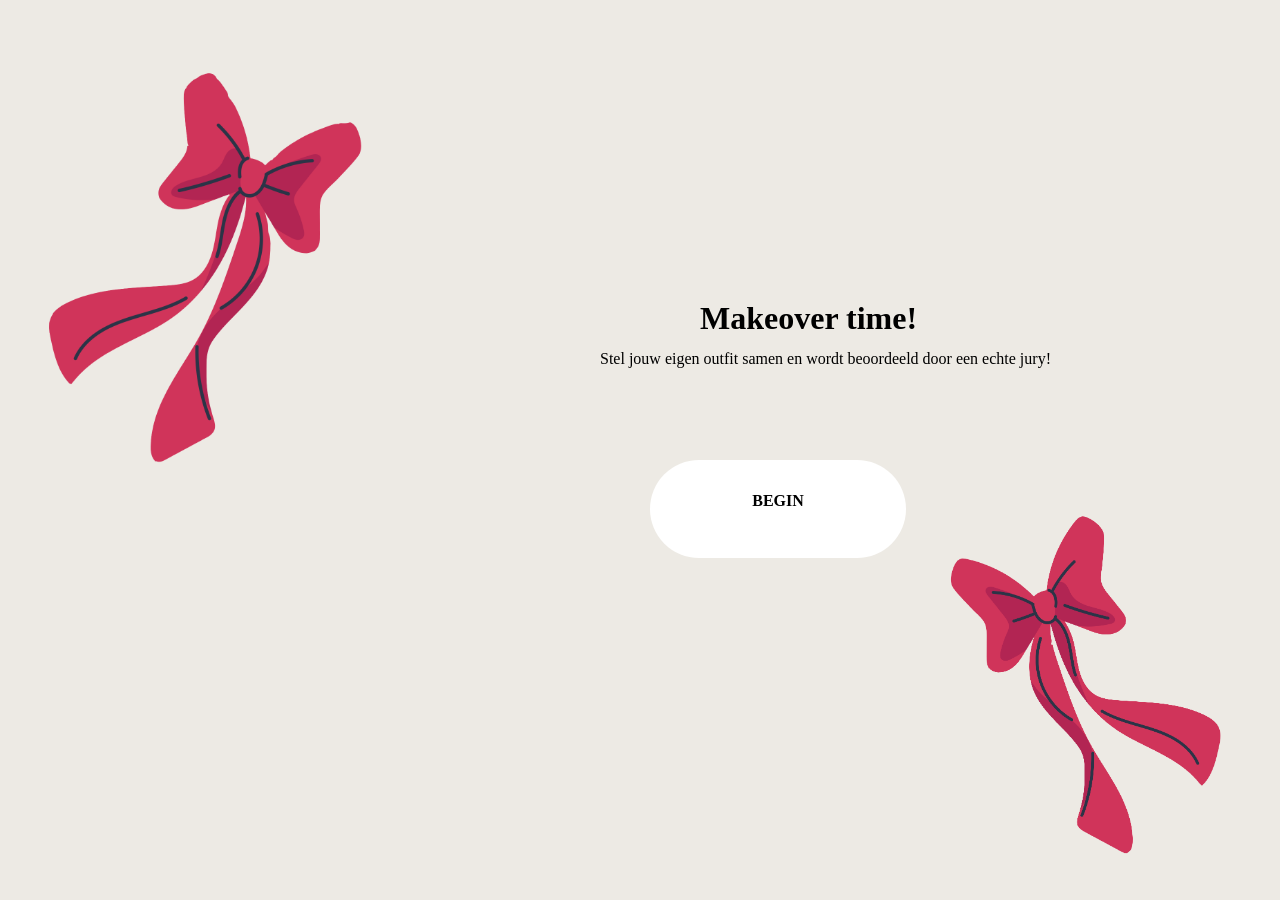
<file: index.html>
<!DOCTYPE html>
<html lang="nl">
<head>
    <meta charset="UTF-8">
    <meta name="viewport" content="width=device-width, initial-scale=1.0">
    <title>Makeover time!</title>
    <link rel="stylesheet" href="style.css">
</head>
<body>
    <div id="hoofdpagina">
        <img class="strikje1" src="./img/strikje.png" alt="Strikje1">
            <h1 class="titel">Makeover time!</h1>
                <p class="inleiding">Stel jouw eigen outfit samen en wordt beoordeeld door een echte jury!</p>
                    <a class="button1" href="aankleden.html">BEGIN</a>
                        <img class="strikje2" src="./img/strikje2.png" alt="Strikje2">
    </div>
</body>
</html>
</file>
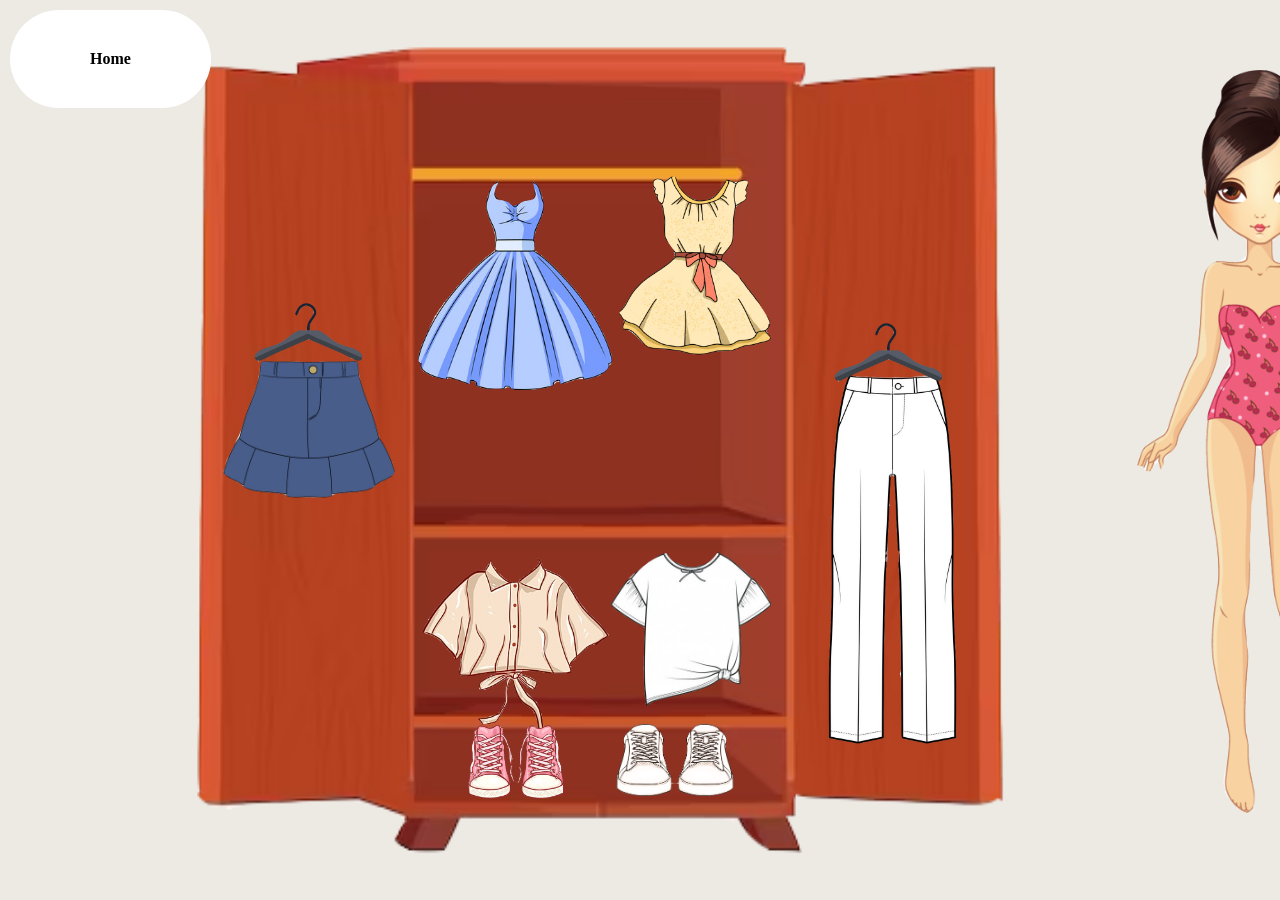
<file: aankleden.html>
<!DOCTYPE html>
<html lang="nl">
<head>
    <meta charset="UTF-8">
    <meta name="viewport" content="width=device-width, initial-scale=1.0">
    <title>Makeover time!</title>
    <link rel="stylesheet" href="style.css">
</head>
<body>
    <div class="pagina1 opmaakpagina1">
        <img id="poppetjeaankleden" src="./img/poppetjeaankledengame.png" alt="Aankleden poppetje">
        <img class="kledingkast" src="./img/kledingkast.png" alt="Kledingkast">
        <img class="blauwejurk" src="./img/blauwejurk.png" alt="Blauwe jurk">
        <img class="tweejurk hidden" src="./img/blauwejurk.png" alt="Blauwe jurk aan">
        <img class="gelejurk" src="./img/geeljurkje.png" alt="Gele jurk">
        <img class="tweegeeljurk hidden" src="./img/geeljurkje.png" alt="Gele jurk aan">
        <img class="spijkerrokje" src="./img/spijkerrokje.png" alt="Spijkerrokje">
        <img class="tweerokje hidden" src="./img/spijkerrokje.png" alt="Spijkerrokje aan">
        <img class="kledinghanger1" src="./img/kledinghanger.png" alt="Kledinghanger">
        <img class="pantalon" src="./img/pantalon.png" alt="Pantalon">
        <img class="tweepantalon hidden" src="./img/pantalon.png" alt="Pantalon aan">
        <img class="kledinghanger2" src="./img/kledinghanger.png" alt="Kledinghanger">
        <img class="bloesje" src="./img/bloesje.png" alt="Bloesje">
        <img class="tweebloesje hidden" src="./img/bloesje.png" alt="Bloesje aan">
        <img class="shirt" src="./img/wittshirt.png" alt="Wit shirt">
        <img class="tweeshirt hidden" src="./img/wittshirt.png" alt="Wit shirt aan">
        <img class="converse" src="./img/converse.png" alt="Converse">
        <img class="tweeconverse hidden" src="./img/converse.png" alt="Converse aan">
        <img class="schoenen" src="./img/witteschoenen.png" alt="Schoenen">
        <img class="tweeschoenen hidden" src="./img/witteschoenen.png" alt="Schoenen aan">
            <button class="buttonklaar">Ga naar catwalk!</button>
                <a class="terugnaarhome" href="index.html">Home</a>
    </div>

    <div class="pagina2 opmaakpagina2">
        <audio id="song">
            <source src="./Audio/sound-effect-applause-159315.mp3">
        </audio>
            <img class="catwalk" src="./img/catwalkroze.png" alt="Catwalk">
            <img id="poppetjeaankleden2" src="./img/poppetjeaankledengame.png" alt="Aankleden poppetje">
            <img class="tweejurk hidden paginatweeblauwejurk" src="./img/blauwejurk.png" alt="Blauwe jurk aan">
            <img class="tweegeeljurk hidden paginatweegelejurk" src="./img/geeljurkje.png" alt="Gele jurk aan">
            <img class="tweerokje hidden paginatweerok" src="./img/spijkerrokje.png" alt="Spijkerrokje aan">
            <img class="tweepantalon hidden paginatweepantalon" src="./img/pantalon.png" alt="Pantalon aan">
            <img class="tweebloesje hidden paginatweebloesje" src="./img/bloesje.png" alt="Bloesje aan">
            <img class="tweeshirt hidden paginatweeshirt" src="./img/wittshirt.png" alt="Wit shirt aan">
            <img class="tweeconverse hidden paginatweeconverse" src="./img/converse.png" alt="Converse aan">
            <img class="tweeschoenen hidden paginatweeschoenen" src="./img/witteschoenen.png" alt="Schoenen aan">
            <img class="spraakwolkje" src="./img/spraakwolkje.png" alt="Spraakwolkje">
                <p class="cijferkrijgen">Je cijfer</p>
                    <button class="buttoncijfer">Krijg cijfer!</button>
                        <a class="buttonopnieuw hoveruit" href="index.html">Opnieuw beginnen</a>
    </div>
        <script src="index.js"></script>
</body>
</html>
</file>
<file: style.css>
*{
    margin:0;
}
body {
    background-color:#EDEAE4;
}

.titel {
    font-family:Georgia, 'Times New Roman', Times, serif;
    display:flex;
    position:absolute;
    left:700px;
    font-size:xx-large;
    top:300px;
}

.inleiding {
    font-family:'Times New Roman', Times, serif;
    position:absolute;
    top:350px;
    left:600px;
}

.button1 {
    display:block;
    background-color:white;
    border-radius:50px;
    width:20%;
    text-align:center;
    padding-bottom:3em;
    padding-top:2em;
    border:white;
    position:absolute;
    top:460px;
    left:650px;
    
}

a {
    font-weight:bolder;
    text-decoration:none;
    color:black;
    font-family:'Times New Roman', Times, serif;
}

img {
    width:400px;
}

.strikje1 {
    position:absolute;

}

.strikje2 {
    position:absolute;
    bottom:0px;
    right:0px;
}

.kledingkast {
    width:1200px;
    height:900px;
    position:absolute;

}

.blauwejurk {
    position:absolute;
    left:390px;
    top:160px;
    width:250px;
}

.gelejurk{
    position:absolute;
    left:553px;
    top:130px;
    width:270px;
}

#poppetjeaankleden {
    width:270px;
    position:absolute;
    right:400px;
    top:70px;
}

.buttonklaar {
    width:200px;
    height:100px;
    background-color:white;
    border:white;
    border-radius:3em;
    position:absolute;
    bottom:80px;;
    right:130px;
}

.bloesje {
    width:230px;
    position:absolute;
    bottom:50px;
    left:400px;
}

.shirt {
    width:180px;
    position:absolute;
    bottom:80px;
    left:600px;
}

.spijkerrokje {
    width:180px;
    position:absolute;
    top:350px;
    left:220px;
}

.kledinghanger1 {
    width:150px;
    position:absolute;
    top:260px;
    left:230px;
}

.pantalon {
    width:415px;
    position:absolute;
    top:350px;
    right:700px;
}

.kledinghanger2 {
    width:150px;
    position:absolute;
    top:280px;
    right:840px;
}

.converse {
    width:130px;
    position:absolute;
    bottom:-25px;
    left:460px;
}

.schoenen {
    width:130px;
    position:absolute;
    bottom:-25px;
    left:610px;
}

.hidden {
    opacity: 0;
}

.tweejurk {
    position:absolute;
    top:230px;
    right:345px;
    width:390px;
}

.tweegeeljurk {
    position:absolute;
    right:365px;
    top:190px;
    width:380px;
}

.tweerokje {
    width:180px;
    position:absolute;
    top:390px;
    right:450px;
}

.tweepantalon {
    width:420px;
    position:absolute;
    top:360px;
    right:330px;
}

.tweebloesje {
    width:220px;
    position:absolute;
    top:210px;
    right:428px;
}

.tweeshirt {
    width:200px;
    position:absolute;
    right:443px;
    top:247px;
}

.tweeconverse {
    width:150px;
    position:absolute;
    bottom:-45px;
    left:1210px;
}

.tweeschoenen {
    width:120px;
    position:absolute;
    bottom:-40px;
    left:1210px;
}

.catwalk {
    width:1800px;
    height:1000px;
    position:absolute;
}

.pagina2 {
    display:none;
}

#poppetjeaankleden2 {
    width:270px;
    position:absolute;
    right:800px;
    top:60px;
}

.spraakwolkje {
    position:absolute;
    bottom:50px;
    left:80px;
}

.cijferkrijgen {
    position:absolute;
    bottom:220px;
    left:160px;

}

.buttoncijfer {
    width:200px;
    height:100px;
    background-color:white;
    border:white;
    border-radius:3em;
    position:absolute;
    left:500px;
    top:50px;
    font-weight:bolder;
    text-decoration:none;
}

.paginatweeblauwejurk {
    position:absolute;
    top:220px;
    right:745px;
}

.paginatweegelejurk {
    position:absolute;
    top:180px;
    right:765px;
}

.paginatweerok {
    position:absolute;
    top:380px;
    right:850px;
}
.paginatweepantalon {
    position:absolute;
    top:350px;
    right:730px;
}

.paginatweebloesje {
    position:absolute;
    top:200px;
    right:830px;
}
.paginatweeshirt {
    position:absolute;
    top:235px;
    right:840px;
}

.paginatweeconverse {
    position:absolute;
    bottom:-34px;
    left:810px;
}

.paginatweeschoenen {
    position:absolute;
    bottom:-30px;
    left:810px;
}

.terugnaarhome {
    background-color:white;
    border-radius:50px;
    padding-left:5em;
    padding-right:5em;
    padding-top:2.5em;
    padding-bottom:2.5em;
    border:white;
    position:absolute;
    left:10px;
    top:10px;
}

.buttonopnieuw {
    background-color:white;
    border:white;
    border-radius:3em;
    position:absolute;
    right:600px;
    top:50px;
    padding:2.5em;
    font-weight:bolder;
    text-decoration:none;
}

.opmaakpagina1 {
    width:1800px;
    height:800px;
    position:relative;
    margin:0 auto;
}

.opmaakpagina2 {
    width:1800px;
    height:800px;
    position:relative;
    margin:0 auto;
}
</file>
